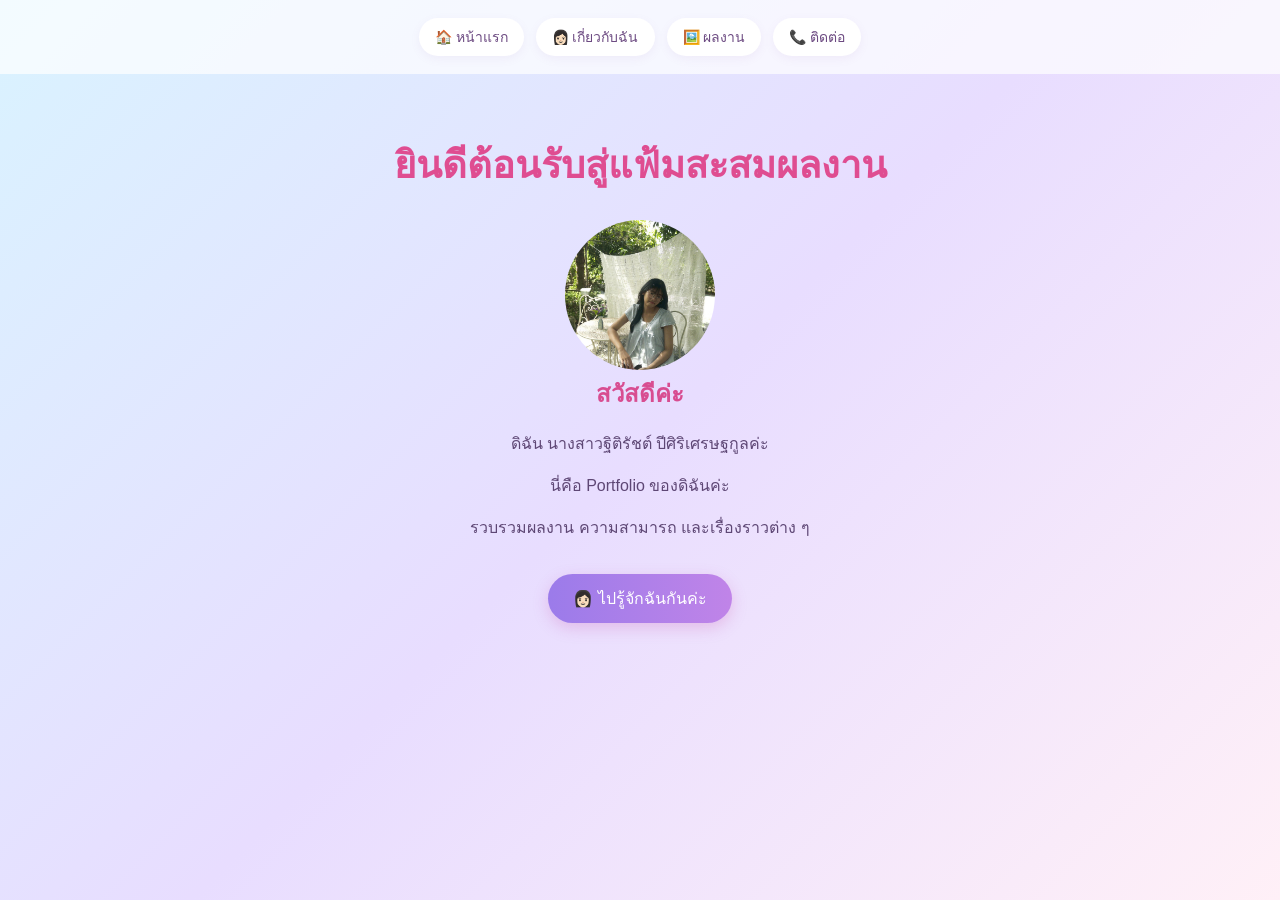
<file: index.html>
<!DOCTYPE html>
<html lang="th">

<head>
    <meta charset="UTF-8">
    <meta name="viewport" content="width=device-width, initial-scale=1.0">

    <title>หน้าแรก | Portfolio</title>

    <link rel="stylesheet" href="style.css">
</head>

<body>

<nav>
    <a href="index.html">🏠 หน้าแรก</a>
    <a href="about.html">👩🏻 เกี่ยวกับฉัน</a>
    <a href="works.html">🖼️ ผลงาน</a>
    <a href="contact.html">📞 ติดต่อ</a>
</nav>


<section class="hero">

    <h1> ยินดีต้อนรับสู่แฟ้มสะสมผลงาน</h1>

    <div class="portfolio1">
    <img src="portfolio1.jpg" alt="ผลงาน">
    </div>   
    
    <h2>สวัสดีค่ะ</h2>

    <p>
        ดิฉัน นางสาวฐิติรัชต์ ปีศิริเศรษฐกูลค่ะ
    <p>
        นี่คือ Portfolio ของดิฉันค่ะ
    </p>

    <p>
        รวบรวมผลงาน ความสามารถ และเรื่องราวต่าง ๆ
    </p>

    <a class="btn" href="about.html">
        👩🏻 ไปรู้จักฉันกันค่ะ
    </a>
</section>

<body class="home">
</html>
</file>
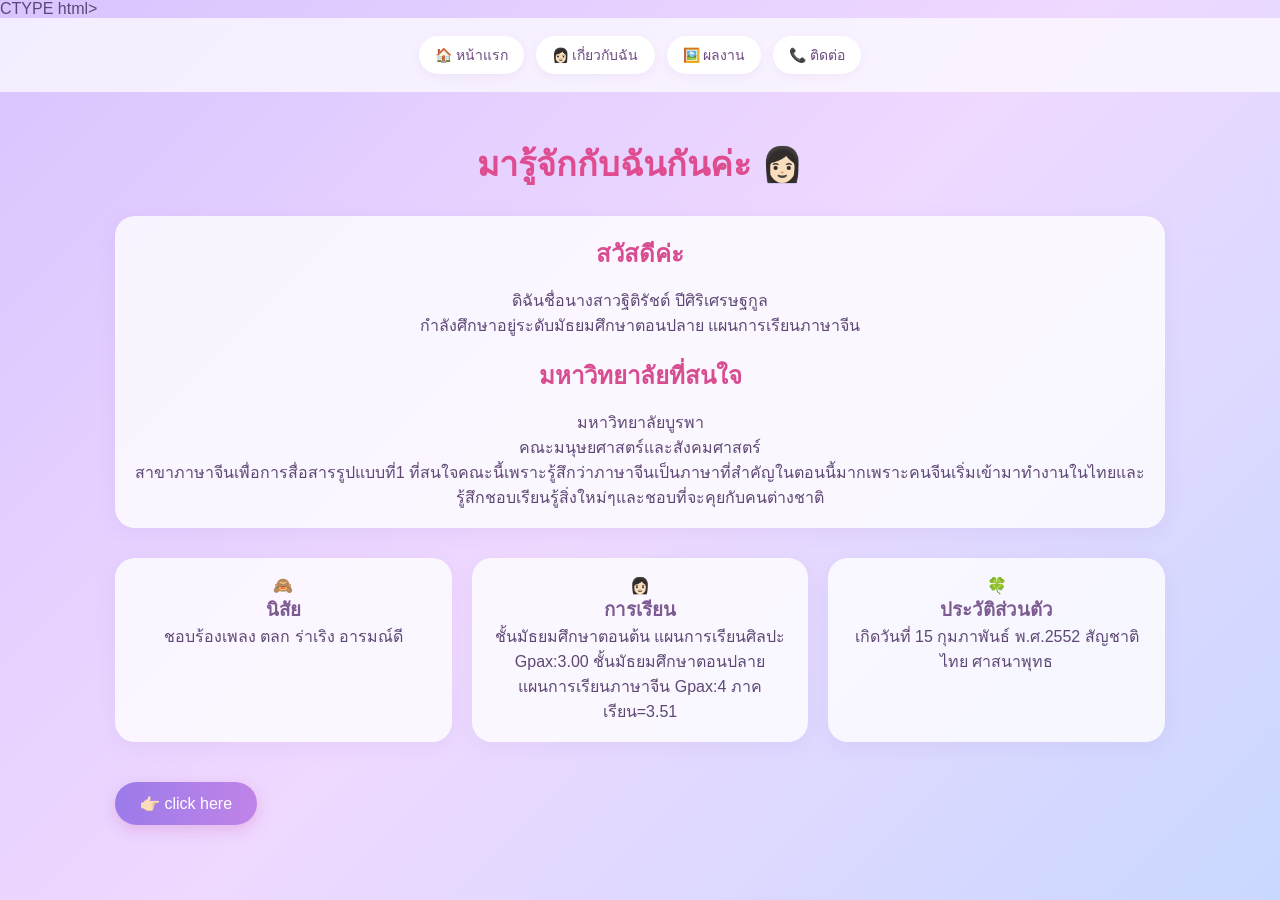
<file: about.html>
CTYPE html>
<html lang="th">
 
<head>
    <meta charset="UTF-8">
    <meta name="viewport" content="width=device-width, initial-scale=1.0">

    <title>เกี่ยวกับฉัน | Portfolio</title>

    <link rel="stylesheet" href="style.css">
</head>

<body>

<nav>
    <a href="index.html">🏠 หน้าแรก</a>
    <a href="about.html">👩🏻 เกี่ยวกับฉัน</a>
    <a href="works.html">🖼️ ผลงาน</a>
    <a href="contact.html">📞 ติดต่อ</a>
</nav>


<div class="container">

    <h1>มารู้จักกับฉันกันค่ะ 👩🏻</h1>

    <div class="card">

        <h2>สวัสดีค่ะ</h2>

        <p>
            ดิฉันชื่อนางสาวฐิติรัชต์ ปีศิริเศรษฐกูล
        </p>

        <p>
            กำลังศึกษาอยู่ระดับมัธยมศึกษาตอนปลาย แผนการเรียนภาษาจีน
        </p>

        <br>

        <h2>มหาวิทยาลัยที่สนใจ</h2>

        <p>
            มหาวิทยาลัยบูรพา
        </p>

        <p>
            คณะมนุษยศาสตร์และสังคมศาสตร์
        </p>

        <p>
            สาขาภาษาจีนเพื่อการสื่อสารรูปแบบที่1 ที่สนใจคณะนี้เพราะรู้สึกว่าภาษาจีนเป็นภาษาที่สำคัญในตอนนี้มากเพราะคนจีนเริ่มเข้ามาทำงานในไทยและรู้สึกชอบเรียนรู้สิ่งใหม่ๆและชอบที่จะคุยกับคนต่างชาติ
        </p>

    </div>


    <div class="cards">

        <div class="card">
            🙈
            <h3>นิสัย</h3>
            <p>ชอบร้องเพลง ตลก ร่าเริง อารมณ์ดี</p>
        </div>

        <div class="card">
            👩🏻
            <h3>การเรียน</h3>
            <p>ชั้นมัธยมศึกษาตอนต้น
                แผนการเรียนศิลปะ
                 Gpax:3.00
             
               ชั้นมัธยมศึกษาตอนปลาย           
                แผนการเรียนภาษาจีน
            Gpax:4 ภาคเรียน=3.51</p>     
        </div>

        <div class="card">
            🍀
            <h3>ประวัติส่วนตัว</h3>
            <p>เกิดวันที่ 15 กุมภาพันธ์ พ.ศ.2552
               สัญชาติไทย
               ศาสนาพุทธ</p>
        </div>

        <div>
        
<a class="btn" href="works.html">
        👉🏻 click here
    </a>
        
    </div>

</div>

</body>
          </html>
</file>
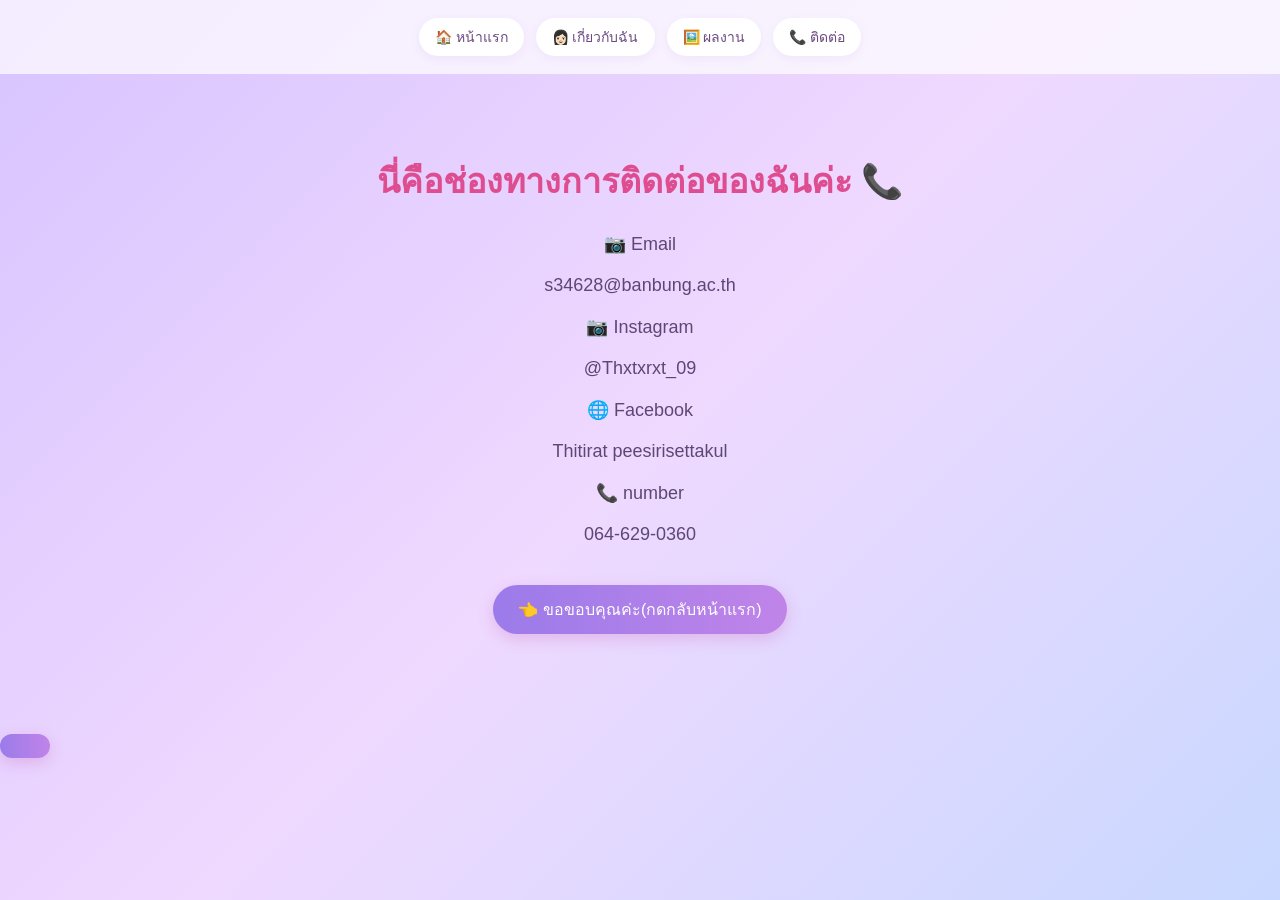
<file: contact.html>
<!DOCTYPE html>
<html lang="th">

<head>
    <meta charset="UTF-8">
    <meta name="viewport" content="width=device-width, initial-scale=1.0">

    <title>ติดต่อ | Portfolio</title>

    <link rel="stylesheet" href="style.css">
</head>

<body>

<nav>
    <a href="index.html">🏠 หน้าแรก</a>
    <a href="about.html">👩🏻 เกี่ยวกับฉัน</a>
    <a href="works.html">🖼️ ผลงาน</a>
    <a href="contact.html">📞 ติดต่อ</a>
</nav>

  
<div class="contact">

    <h1>นี่คือช่องทางการติดต่อของฉันค่ะ 📞</h1>
                                     
    <p>
        📷 Email
    </p>

    <p>
        s34628@banbung.ac.th
    </p>
    
    <p>
        📷 Instagram
    </p>

    <p>
        @Thxtxrxt_09
    </p>

    <p>
        🌐 Facebook 
    </p>

    <p>
        Thitirat peesirisettakul
    </p>

    <p>
        📞 number
    </p>

    <p>
        064-629-0360
    </p>

    <a class="btn" href="index.html">
        👈 ขอขอบคุณค่ะ(กดกลับหน้าแรก)

</div>

</body>
</html>
</file>
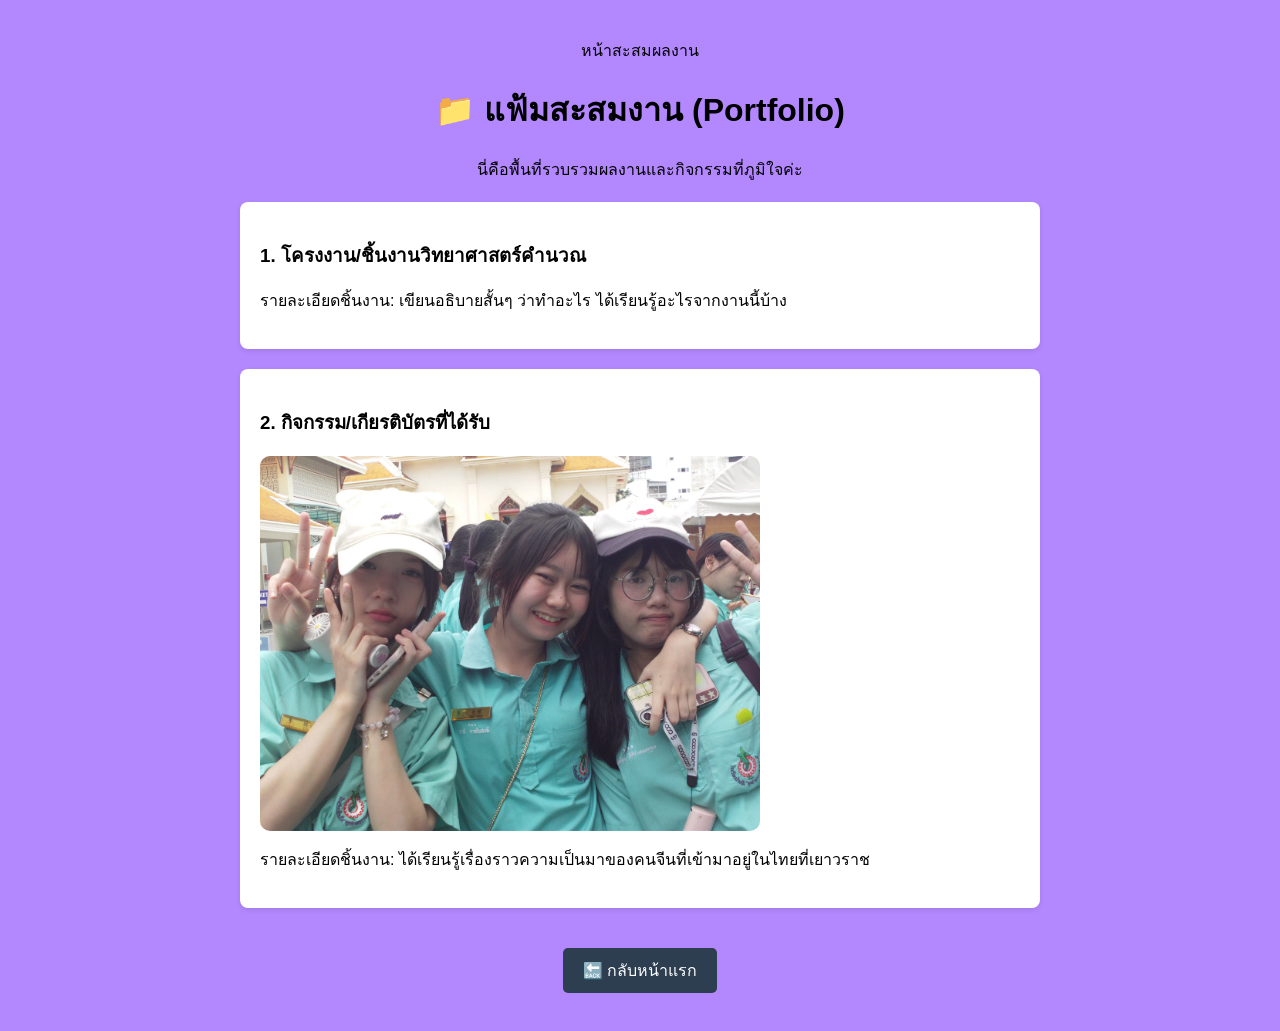
<file: portfolio.html>
หน้าสะสมผลงาน
<!DOCTYPE html>
<html lang="th">
<head>
    <meta charset="UTF-8">
    <meta name="viewport" content="width=device-width, initial-scale=1.0">
    <title>แฟ้มสะสมงานของฉัน</title>
    <style>
        body { font-family: sans-serif; background-color: #b388ff; text-align: center; padding: 30px; }
        .container { max-width: 800px; margin: 0 auto; }
        .project-card { background: white; padding: 20px; margin: 20px 0; border-radius: 8px; box-shadow: 0 2px 5px rgba(0,0,0,0.1); text-align: left; }
        .btn { display: inline-block; background: #2c3e50; color: white; padding: 10px 20px; text-decoration: none; border-radius: 5px; margin-top: 20px; }
    </style>
</head>
<body>

    <div class="container">
        <h1>📁 แฟ้มสะสมงาน (Portfolio)</h1>
        <p>นี่คือพื้นที่รวบรวมผลงานและกิจกรรมที่ภูมิใจค่ะ</p>

        <!-- กล่องผลงานชิ้นที่ 1 -->
        <div class="project-card">
            <h3>1. โครงงาน/ชิ้นงานวิทยาศาสตร์คำนวณ</h3>
            <p>รายละเอียดชิ้นงาน: เขียนอธิบายสั้นๆ ว่าทำอะไร ได้เรียนรู้อะไรจากงานนี้บ้าง</p>
        </div>

        <!-- กล่องผลงานชิ้นที่ 2 -->
        <div class="project-card">
            <h3>2. กิจกรรม/เกียรติบัตรที่ได้รับ</h3>
            
            <img src="field trip.jpg" alt="Field Trip" style="width:100%; max-width:500px; border-radius:10px;">
            
            <p>รายละเอียดชิ้นงาน: ได้เรียนรู้เรื่องราวความเป็นมาของคนจีนที่เข้ามาอยู่ในไทยที่เยาวราช</p>
        </div>

        <!-- ปุ่มกดกลับหน้าแรก -->
        <a href="index.html" class="btn">🔙 กลับหน้าแรก</a>
        </div>

</body>
</html>
</file>
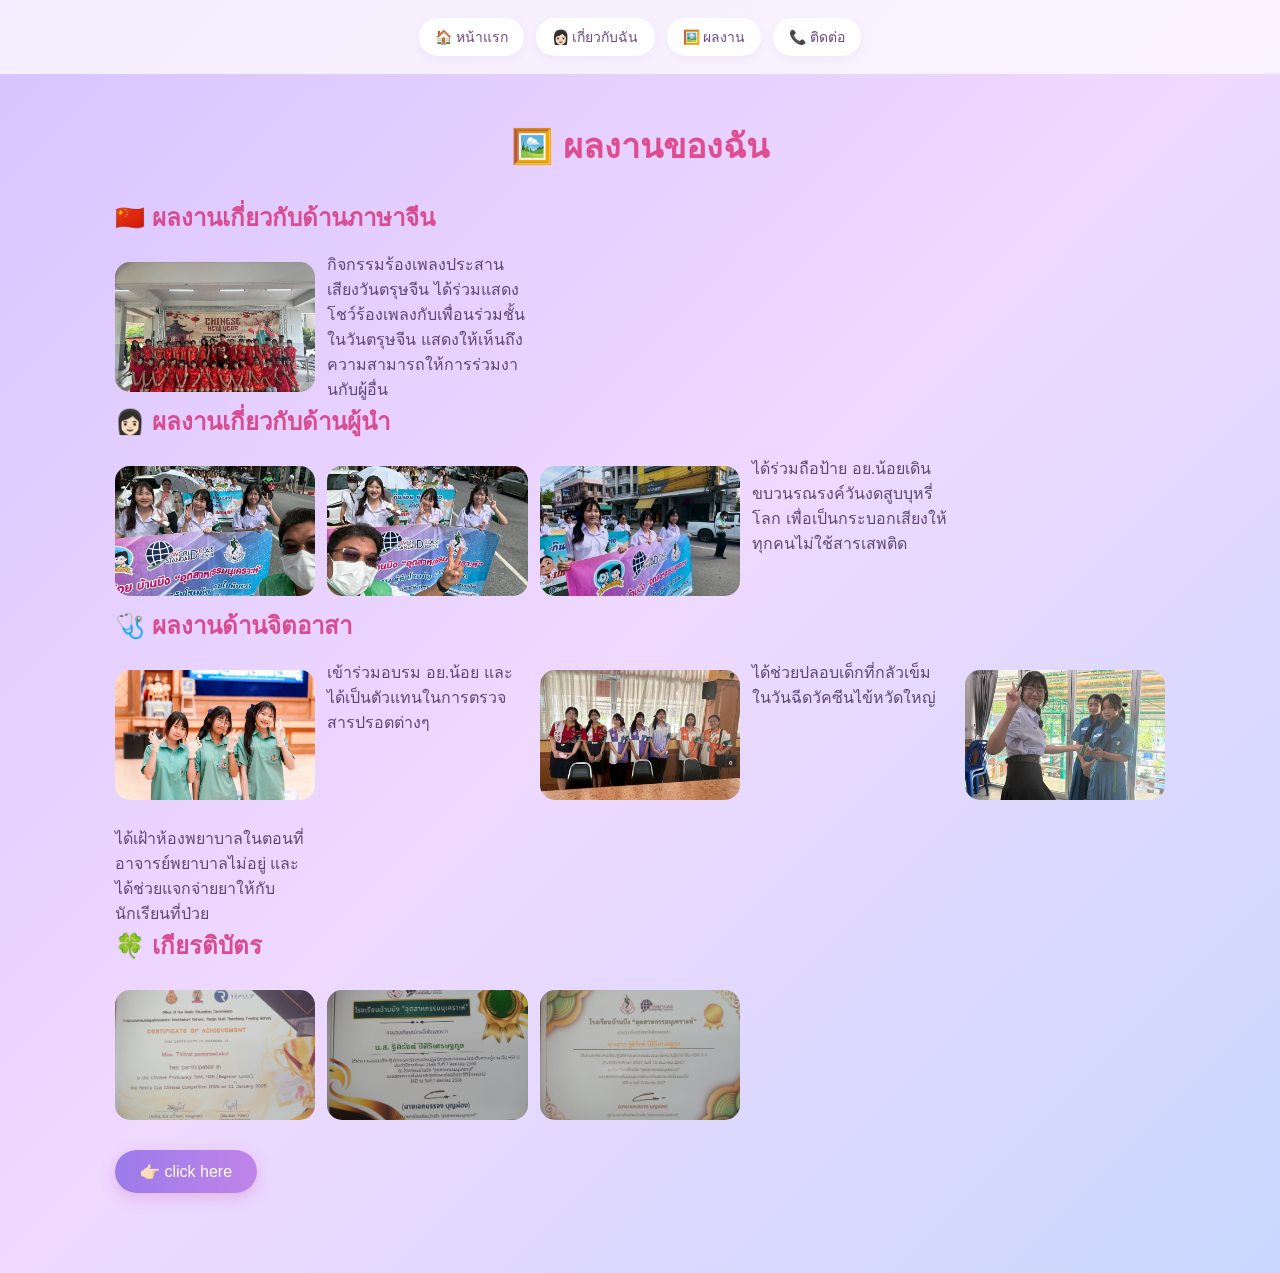
<file: works.html>
<!DOCTYPE html>
<html lang="th">

<head>
    <meta charset="UTF-8">
    <meta name="viewport" content="width=device-width, initial-scale=1.0">

    <title>ผลงาน | Portfolio</title>

    <link rel="stylesheet" href="style.css">
</head>

<body>

<nav>
    <a href="index.html">🏠 หน้าแรก</a>
    <a href="about.html">👩🏻 เกี่ยวกับฉัน</a>
    <a href="works.html">🖼️ ผลงาน</a>
    <a href="contact.html">📞 ติดต่อ</a>
</nav>


<div class="container">

    <h1>🖼️ ผลงานของฉัน</h1>


    <!-- ผลงานที่ 1 -->
<!-- ผลงานที่ 1 -->
<div class="work-section">

    <h2>🇨🇳 ผลงานเกี่ยวกับด้านภาษาจีน</h2>

    <div class="gallery">

    <img src="images-work1.jpg" class="small-img">
    <p>
        กิจกรรมร้องเพลงประสานเสียงวันตรุษจีน
        ได้ร่วมแสดงโชว์ร้องเพลงกับเพื่อนร่วมชั้นในวันตรุษจีน แสดงให้เห็นถึงความสามารถให้การร่วมงานกับผู้อื่น
    </p>

</div>


    <!-- ผลงานที่ 2 -->

    <div class="work-section">

        <h2>👩🏻 ผลงานเกี่ยวกับด้านผู้นำ</h2>

        <div class="gallery">

        <img src="images-work3.jpg">
        <img src="images-work4.jpg">
        <img src="images-work5.jpg">

        <p>
         ได้ร่วมถือป้าย อย.น้อยเดินขบวนรณรงค์วันงดสูบบุหรี่โลก เพื่อเป็นกระบอกเสียงให้ทุกคนไม่ใช้สารเสพติด 
        </p>

    </div>


    <!-- ผลงานจิตอาสา -->

    <div class="work-section">

        <h2>🩺 ผลงานด้านจิตอาสา</h2>

        <div class="gallery">

            <img src="images-work6.jpg">
            
          <p>
            เข้าร่วมอบรม อย.น้อย และได้เป็นตัวแทนในการตรวจสารปรอตต่างๆ
                
          <p>
              
            <img src="images-work7.jpg">
            
         <p>
            ได้ช่วยปลอบเด็กที่กลัวเข็ม ในวันฉีดวัคซีนไข้หวัดใหญ่
         <p> 
             
            <img src="images-work8.jpg">
            
        <p>
            ได้เฝ้าห้องพยาบาลในตอนที่อาจารย์พยาบาลไม่อยู่ และได้ช่วยแจกจ่ายยาให้กับนักเรียนที่ป่วย
        <p>

    </div>


    <!-- เกียรติบัตร -->

    <div class="work-section">

        <h2>🍀 เกียรติบัตร</h2>

        <div class="gallery">

            <img src="images-work10.jpg">
            <img src="images-work11.jpg">
            <img src="images-work12.jpg">

        </div>
        <a class="btn" href="contact.html">
       👉🏻 click here
    </a>

    </div>

</div>

</body>
</html>
</file>
<file: style.css>
* {
    box-sizing: border-box;
    margin: 0;
    padding: 0;
}

body {
    font-family: Arial, "Noto Sans Thai", sans-serif;
    color: #5e4775;
    background: linear-gradient(
        135deg,
        #d8c4ff,
        #efd9ff,
        #c9d8ff
    );
    min-height: 100vh;
}

/* เมนูด้านบน */
nav {
    display: flex;
    justify-content: center;
    gap: 12px;
    padding: 18px 10px;
    background: rgba(255,255,255,0.7);
    position: sticky;
    top: 0;
    z-index: 100;
}

nav a {
    text-decoration: none;
    color: #6d4b82;
    background: white;
    padding: 8px 16px;
    border-radius: 25px;
    font-size: 14px;
    box-shadow: 0 3px 10px rgba(150,100,180,0.08);
}

nav a:hover {
    background: #ffd0e7;
}

/* กล่องเนื้อหา */
.container {
    max-width: 1100px;
    margin: auto;
    padding: 45px 25px;
}

/* หัวข้อ */
h1 {
    text-align: center;
    color: #df4d91;
    font-size: 34px;
    margin-bottom: 25px;
}

h2 {
    color: #d84d91;
    margin-bottom: 15px;
}

h3 {
    color: #7d5b91;
}

/* หน้าแรก */
.hero {
    text-align: center;
    padding: 60px 20px;
    min-height: 650px;
}

.hero h1 {
    font-size: 38px;
}

.profile-circle {
    width: 180px;
    height: 180px;
    border-radius: 50%;
    margin: 25px auto;
    background: linear-gradient(
        135deg,
        #e879c5,
        #a978ef,
        #ffe08a
    );
    box-shadow: 0 10px 25px rgba(120,80,150,0.15);
}

.hero p {
    line-height: 2;
    margin: 10px 0;
}

/* ปุ่ม */
.btn {
    display: inline-block;
    margin-top: 20px;
    padding: 12px 25px;
    border-radius: 30px;
    text-decoration: none;
    color: white;
    background: linear-gradient(
    90deg,
    #9b7bea,
    #c084e8
);
    box-shadow: 0 5px 15px rgba(200,80,170,0.25);
}

/* การ์ด */
.cards {
    display: grid;
    grid-template-columns: repeat(3, 1fr);
    gap: 20px;
    margin-top: 30px;
}

.card {
    background: rgba(255,255,255,0.8);
    padding: 18px;
    border-radius: 20px;
    text-align: center;
    box-shadow: 0 5px 20px rgba(130,90,160,0.08);
}

.card img {
    width: 100%;
    height: 180px;
    object-fit: cover;
    border-radius: 15px;
    margin-top: 12px;
}

/* รูปผลงานขนาดใหญ่ */
.work-section {
    margin-bottom: 35px;
}

.work-section img {
    width: 100%;
    max-height: 400px;
    object-fit: cover;
    border-radius: 18px;
    margin: 10px 0;
}

.gallery {
    display: grid;
    grid-template-columns: repeat(5, 1fr);
    gap: 12px;
}

.gallery img {
    width: 100%;
    height: 130px;
    object-fit: cover;
    border-radius: 15px;
}

/* ติดต่อ */
.contact {
    text-align: center;
    padding: 80px 20px;
}

.contact p {
    margin: 20px;
    font-size: 18px;
}

/* มือถือ */
@media (max-width: 700px) {

    nav {
        gap: 5px;
        padding: 12px 5px;
    }

    nav a {
        padding: 7px 10px;
        font-size: 11px;
    }

    h1 {
        font-size: 27px;
    }

    .hero h1 {
        font-size: 30px;
    }

    .cards {
        grid-template-columns: 1fr;
    }

    .gallery {
        grid-template-columns: repeat(2, 1fr);
    }

    .gallery img {
        height: 120px;
    }
                     }
/* สีพื้นหลังเฉพาะหน้าแรก */
body.home {
    background: linear-gradient(
        135deg,
        #d9f3ff,
        #e8ddff,
        #fff0f7
    );
}
.portfolio1 img {
    width: 100px;
    height: 100px;
    border-radius: 50%;
    object-fit: cover;
    }
.portfolio1 img {
    width: 150px;
    height: 150px;
    border-radius: 50%;
    object-fit: cover;
    transition: 0.3s;
    cursor: pointer;
}

.portfolio1 img:hover {
    transform: scale(1.1) translateY(-10px);
}
</file>
